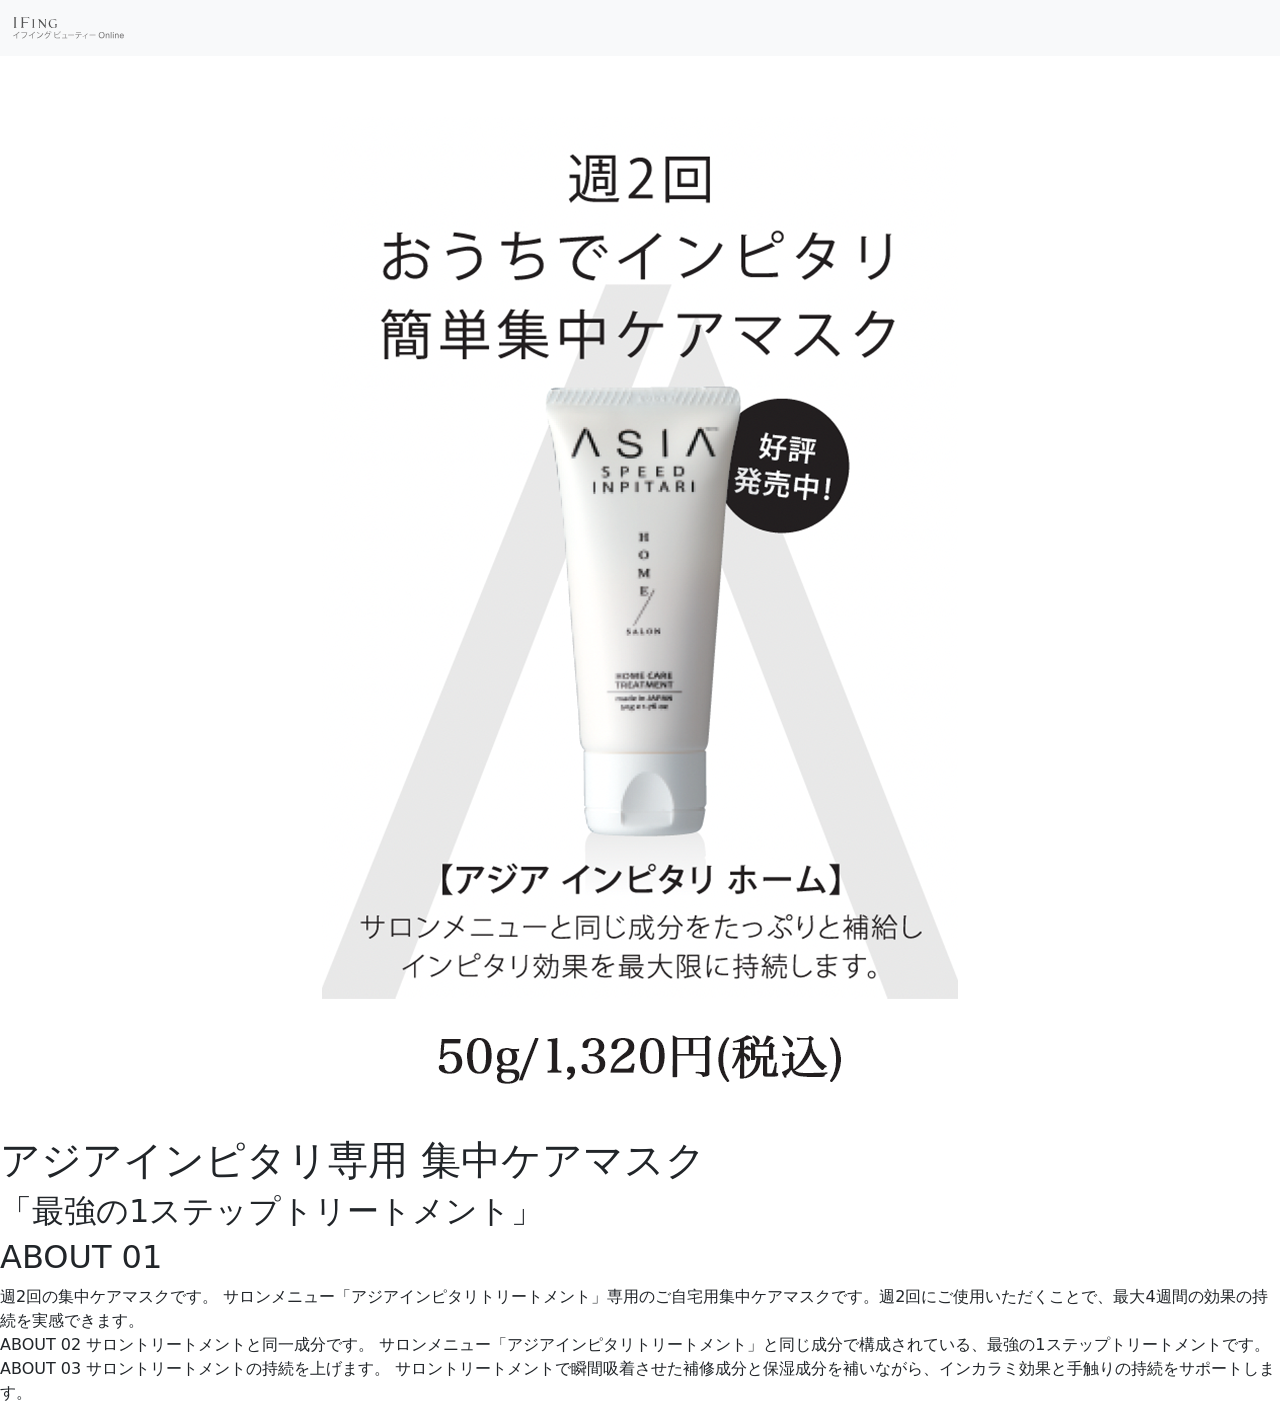
<file: index-boot.html>
<!DOCTYPE html>
<html lang="en">

<head>
  <meta charset="UTF-8">
  <meta http-equiv="X-UA-Compatible" content="IE=edge">
  <meta name="viewport" content="width=device-width, initial-scale=1.0">
  <link rel="stylesheet" href="assets/css/normalize.css">
  <!-- CSS only -->
  <link href="https://cdn.jsdelivr.net/npm/bootstrap@5.1.3/dist/css/bootstrap.min.css" rel="stylesheet"
    integrity="sha384-1BmE4kWBq78iYhFldvKuhfTAU6auU8tT94WrHftjDbrCEXSU1oBoqyl2QvZ6jIW3" crossorigin="anonymous">

  <title>ASIA INPITARI HOME</title>

  <script>
    tailwind.config = {
      theme: {
        extend: {
          colors: {
            clifford: '#f00',
          }
        }
      }
    }
  </script>

</head>

<body>


  <nav class="navbar navbar-light bg-light bg-clifford">
    <div class="container-fluid">
      <a class="navbar-brand" href="#">
        <img src="assets/images/ifing_beauty_logo.svg" alt="" height="24" class="d-inline-block align-text-top">

      </a>
    </div>
  </nav>
  <div class="d-flex justify-content-center">
    <div class="banner-image">
      <img src="assets/images/asia-home.png" alt="ASIA HOME" class="img-fluid">
    </div>
  </div>
  <div class="main">
    <section class="section01">
      <h1>アジアインピタリ専用 集中ケアマスク</h1>
      <h2>「最強の1ステップトリートメント」</h2>
      <div class="">
        <h2 class="font-bold text-xl mb-2">ABOUT 01</h2>
        週2回の集中ケアマスクです。
        サロンメニュー「アジアインピタリトリートメント」専用のご自宅用集中ケアマスクです。週2回にご使用いただくことで、最大4週間の効果の持続を実感できます。
      </div>
      <div class="">
        ABOUT 02
        サロントリートメントと同一成分です。
        サロンメニュー「アジアインピタリトリートメント」と同じ成分で構成されている、最強の1ステップトリートメントです。
      </div>
      <div class="">
        ABOUT 03
        サロントリートメントの持続を上げます。
        サロントリートメントで瞬間吸着させた補修成分と保湿成分を補いながら、インカラミ効果と手触りの持続をサポートします。
      </div>
    </section>
  </div>
</body>

</html>
</file>
